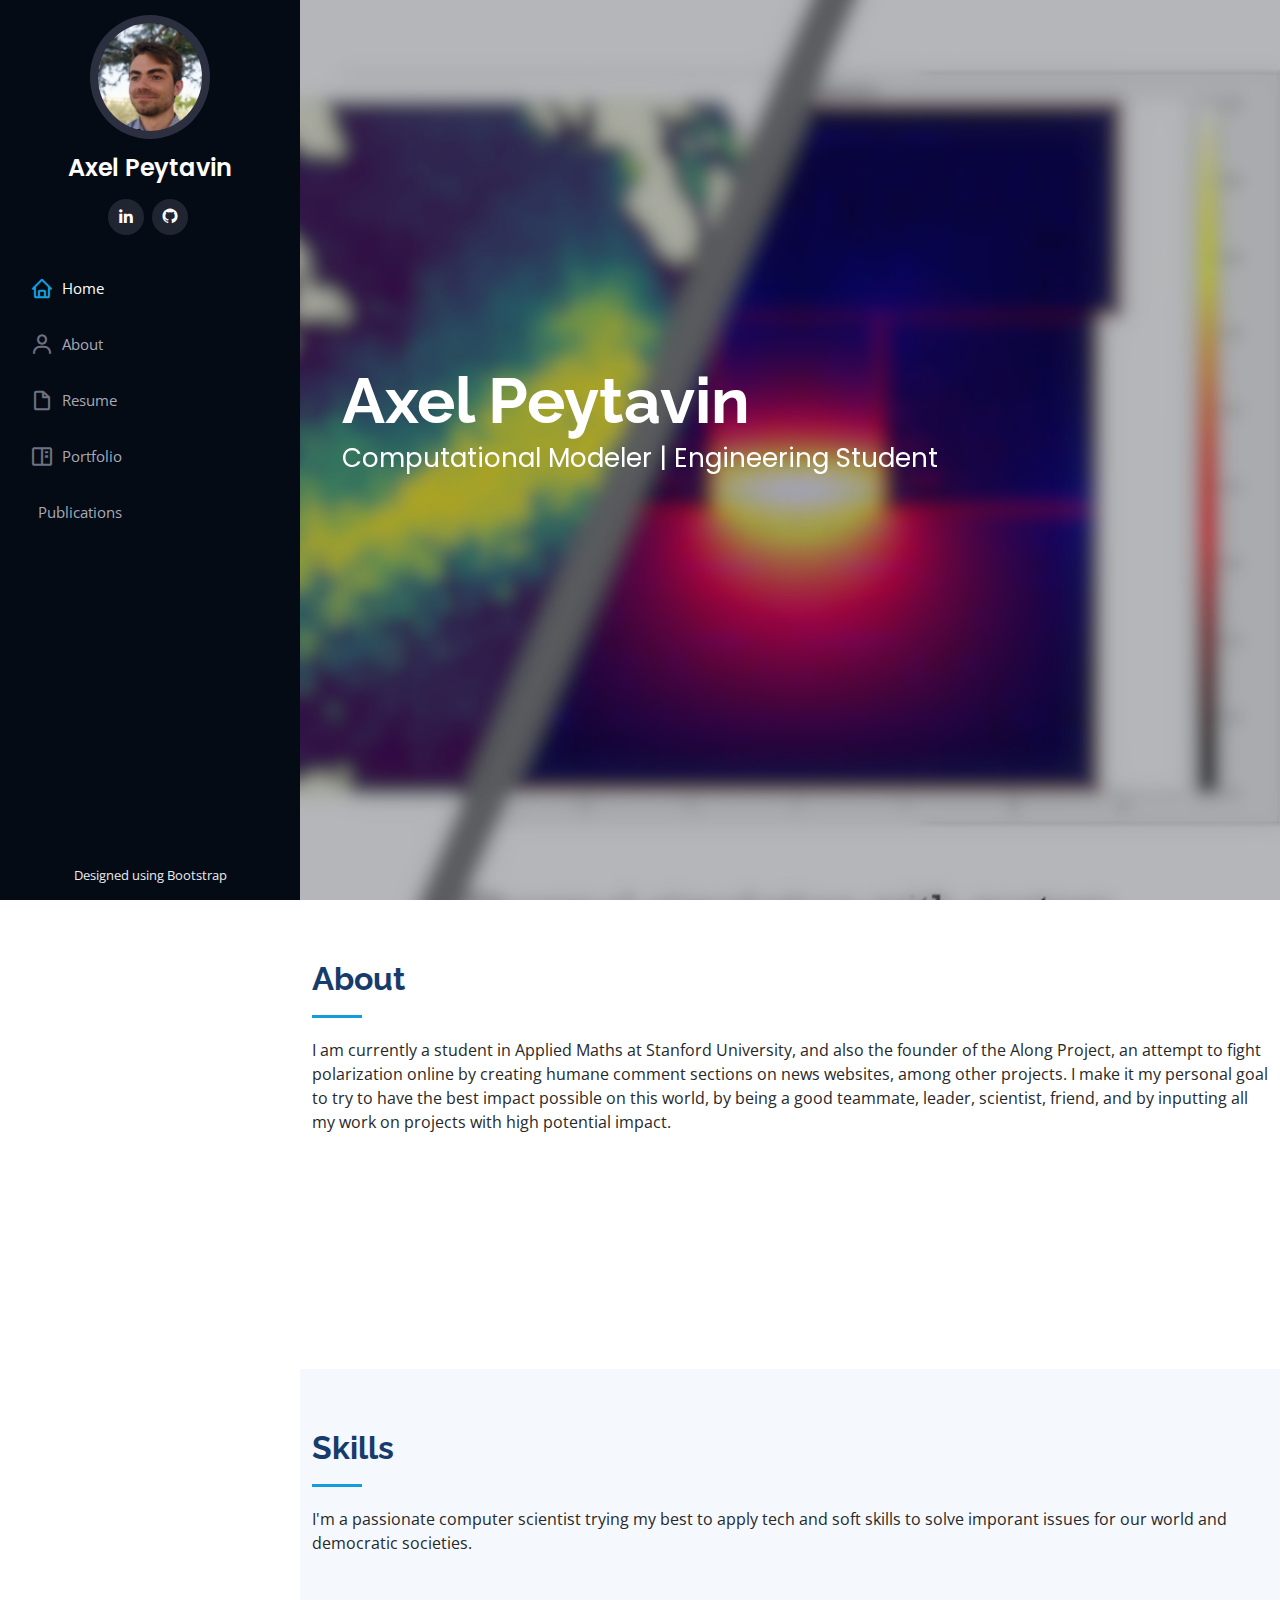
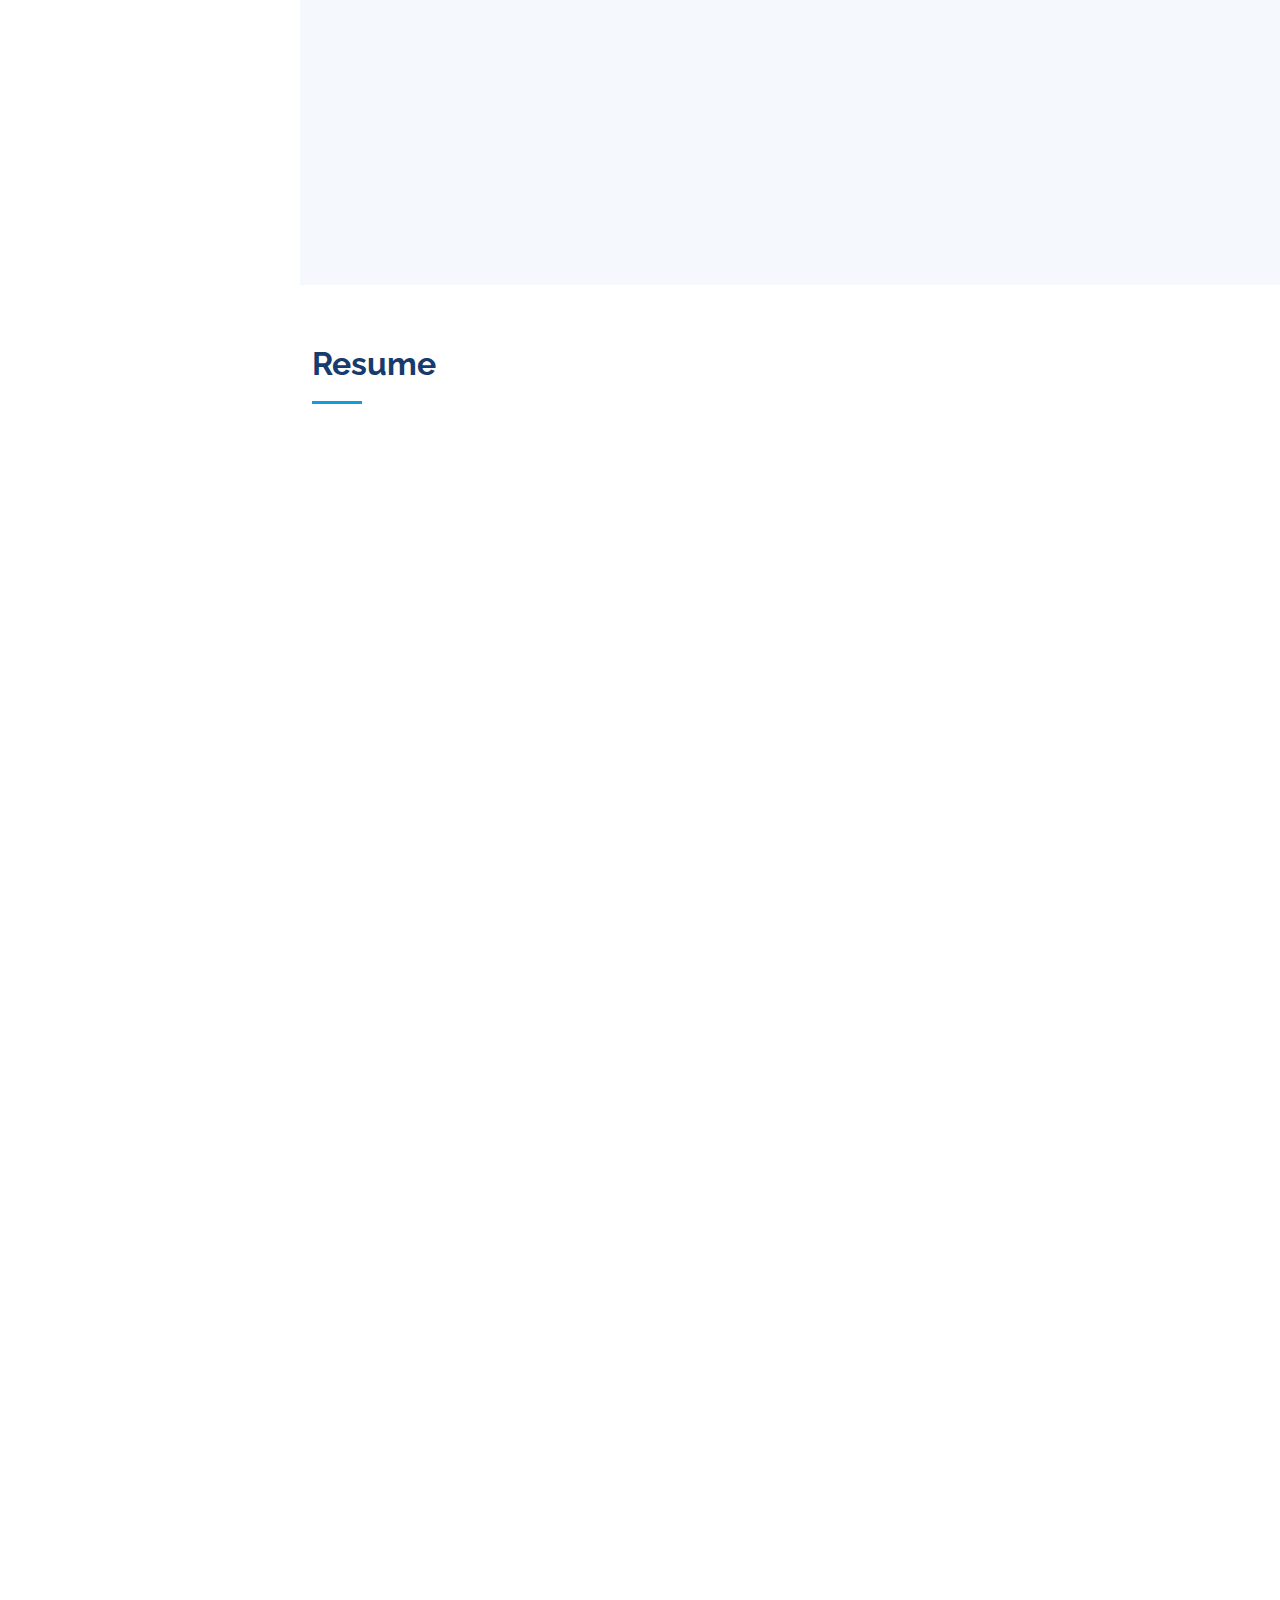
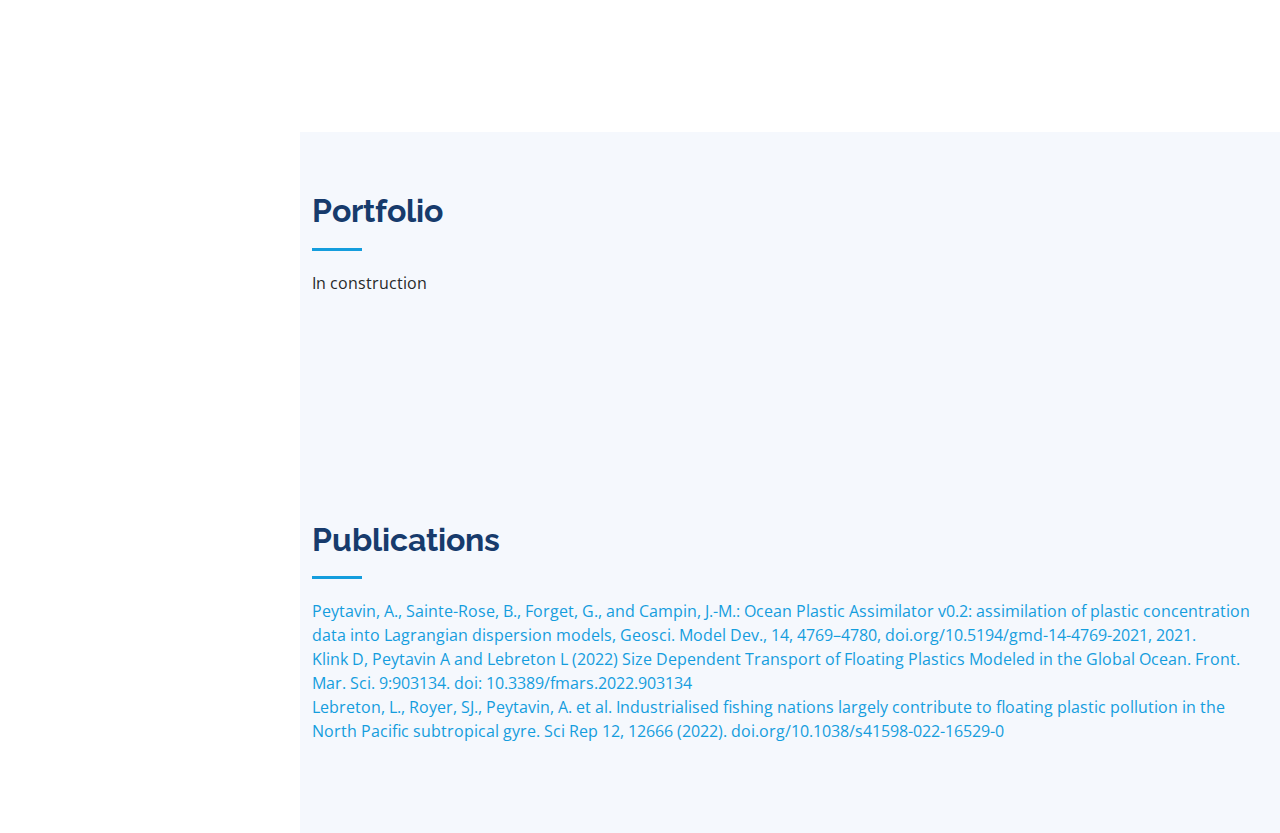
<file: index.html>
<!DOCTYPE html>
<html lang="en">
  <head>
    <meta charset="utf-8" />
    <meta content="width=device-width, initial-scale=1.0" name="viewport" />

    <title>Axel Peytavin - Personal Website</title>
    <meta content="" name="description" />
    <meta content="" name="keywords" />

    <!-- Favicons -->
    <link href="assets/img/favicon.png" rel="icon" />
    <link href="assets/img/apple-touch-icon.png" rel="apple-touch-icon" />

    <!-- Google Fonts -->
    <link
      href="https://fonts.googleapis.com/css?family=Open+Sans:300,300i,400,400i,600,600i,700,700i|Raleway:300,300i,400,400i,500,500i,600,600i,700,700i|Poppins:300,300i,400,400i,500,500i,600,600i,700,700i"
      rel="stylesheet"
    />

    <!-- Vendor CSS Files -->
    <link
      href="assets/vendor/bootstrap/css/bootstrap.min.css"
      rel="stylesheet"
    />
    <link href="assets/vendor/icofont/icofont.min.css" rel="stylesheet" />
    <link href="assets/vendor/boxicons/css/boxicons.min.css" rel="stylesheet" />
    <link href="assets/vendor/venobox/venobox.css" rel="stylesheet" />
    <link
      href="assets/vendor/owl.carousel/assets/owl.carousel.min.css"
      rel="stylesheet"
    />
    <link href="assets/vendor/aos/aos.css" rel="stylesheet" />

    <!-- Template Main CSS File -->
    <link href="assets/css/style.css" rel="stylesheet" />
  </head>

  <body>
    <!-- ======= Mobile nav toggle button ======= -->
    <button type="button" class="mobile-nav-toggle d-xl-none">
      <i class="icofont-navigation-menu"></i>
    </button>

    <!-- ======= Header ======= -->
    <header id="header">
      <div class="d-flex flex-column">
        <div class="profile">
          <img
            src="assets/img/profile-img.jpg"
            alt=""
            class="img-fluid rounded-circle"
          />
          <h1 class="text-light"><a href="index.html">Axel Peytavin</a></h1>
          <div class="social-links mt-3 text-center">
            <a
              href="https://www.linkedin.com/in/axel-peytavin/"
              class="linkedin"
              ><i class="bx bxl-linkedin"></i
            ></a>
            <a href="https://github.com/axelpey/" class="github"
              ><i class="bx bxl-github"></i
            ></a>
          </div>
        </div>

        <nav class="nav-menu">
          <ul>
            <li class="active">
              <a href="index.html"
                ><i class="bx bx-home"></i> <span>Home</span></a
              >
            </li>
            <li>
              <a href="#about"><i class="bx bx-user"></i> <span>About</span></a>
            </li>
            <li>
              <a href="#resume"
                ><i class="bx bx-file-blank"></i> <span>Resume</span></a
              >
            </li>
            <li>
              <a href="#portfolio"
                ><i class="bx bx-book-content"></i> Portfolio</a
              >
            </li>
            <li>
              <a href="#publications"
                ><i class="bx bx-article"></i> Publications</a
              >
            </li>
          </ul>
        </nav>
        <!-- .nav-menu -->
        <button type="button" class="mobile-nav-toggle d-xl-none">
          <i class="icofont-navigation-menu"></i>
        </button>
      </div>
    </header>
    <!-- End Header -->

    <!-- ======= Hero Section ======= -->
    <section
      id="hero"
      class="d-flex flex-column justify-content-center align-items-center"
    >
      <div class="hero-container" data-aos="fade-in">
        <h1>Axel Peytavin</h1>
        <p>Computational Modeler | Engineering Student</p>
      </div>
    </section>
    <!-- End Hero -->

    <main id="main">
      <!-- ======= About Section ======= -->
      <section id="about" class="about">
        <div class="container">
          <div class="section-title">
            <h2>About</h2>
            <p>
              I am currently a student in Applied Maths at Stanford University,
              and also the founder of the Along Project, an attempt to fight
              polarization online by creating humane comment sections on news
              websites, among other projects. I make it my personal goal to try
              to have the best impact possible on this world, by being a good
              teammate, leader, scientist, friend, and by inputting all my work
              on projects with high potential impact.
            </p>
          </div>

          <div class="row">
            <div class="col-lg-2" data-aos="fade-right">
              <img src="assets/img/profile-img.jpg" class="img-fluid" alt="" />
            </div>
            <div class="col-lg-8 pt-4 pt-lg-0 content" data-aos="fade-left">
              <h3>Computational Social Scientist</h3>
              <div class="row">
                <div class="col-lg-6">
                  <ul>
                    <li>
                      <i class="icofont-rounded-right"></i>
                      <strong>City:</strong> Stanford, CA, USA
                    </li>
                  </ul>
                </div>
                <div class="col-lg-6">
                  <ul>
                    <li>
                      <i class="icofont-rounded-right"></i>
                      <strong>Degree:</strong> MSc Computational Maths
                    </li>
                    <li>
                      <i class="icofont-rounded-right"></i>
                      <strong>Email:</strong> peytavin at stanford dot edu
                    </li>
                  </ul>
                </div>
              </div>
            </div>
          </div>
        </div>
      </section>
      <!-- End About Section -->

      <!-- ======= Skills Section ======= -->
      <section id="skills" class="skills section-bg">
        <div class="container">
          <div class="section-title">
            <h2>Skills</h2>
            <p>
              I'm a passionate computer scientist trying my best to apply tech
              and soft skills to solve imporant issues for our world and
              democratic societies.
            </p>
          </div>

          <div class="row skills-content">
            <div class="col-lg-6" data-aos="fade-up">
              <div class="progress">
                <span class="skill">C++ <i class="val">70%</i></span>
                <div class="progress-bar-wrap">
                  <div
                    class="progress-bar"
                    role="progressbar"
                    aria-valuenow="70"
                    aria-valuemin="0"
                    aria-valuemax="100"
                  ></div>
                </div>
              </div>

              <div class="progress">
                <span class="skill">Python <i class="val">100%</i></span>
                <div class="progress-bar-wrap">
                  <div
                    class="progress-bar"
                    role="progressbar"
                    aria-valuenow="100"
                    aria-valuemin="0"
                    aria-valuemax="100"
                  ></div>
                </div>
              </div>

              <div class="progress">
                <span class="skill"
                  >Javascript w/ React <i class="val">100%</i></span
                >
                <div class="progress-bar-wrap">
                  <div
                    class="progress-bar"
                    role="progressbar"
                    aria-valuenow="100"
                    aria-valuemin="0"
                    aria-valuemax="100"
                  ></div>
                </div>
              </div>

              <div class="progress">
                <span class="skill">Java <i class="val">80%</i></span>
                <div class="progress-bar-wrap">
                  <div
                    class="progress-bar"
                    role="progressbar"
                    aria-valuenow="80"
                    aria-valuemin="0"
                    aria-valuemax="100"
                  ></div>
                </div>
              </div>
            </div>

            <div class="col-lg-6" data-aos="fade-up" data-aos-delay="100">
              <div class="progress">
                <span class="skill">French <i class="val">100%</i></span>
                <div class="progress-bar-wrap">
                  <div
                    class="progress-bar"
                    role="progressbar"
                    aria-valuenow="100"
                    aria-valuemin="0"
                    aria-valuemax="100"
                  ></div>
                </div>
              </div>

              <div class="progress">
                <span class="skill">English <i class="val">100%</i></span>
                <div class="progress-bar-wrap">
                  <div
                    class="progress-bar"
                    role="progressbar"
                    aria-valuenow="100"
                    aria-valuemin="0"
                    aria-valuemax="100"
                  ></div>
                </div>
              </div>

              <div class="progress">
                <span class="skill">Spanish <i class="val">60%</i></span>
                <div class="progress-bar-wrap">
                  <div
                    class="progress-bar"
                    role="progressbar"
                    aria-valuenow="60"
                    aria-valuemin="0"
                    aria-valuemax="100"
                  ></div>
                </div>
              </div>

              <div class="progress">
                <span class="skill"
                  >Adobe Premiere / Photoshop / After Effects
                  <i class="val">75%</i></span
                >
                <div class="progress-bar-wrap">
                  <div
                    class="progress-bar"
                    role="progressbar"
                    aria-valuenow="75"
                    aria-valuemin="0"
                    aria-valuemax="100"
                  ></div>
                </div>
              </div>
            </div>
          </div>
        </div>
      </section>
      <!-- End Skills Section -->

      <!-- ======= Resume Section ======= -->
      <section id="resume" class="resume">
        <div class="container">
          <div class="section-title">
            <h2>Resume</h2>
          </div>

          <div class="row">
            <div class="col-lg-6" data-aos="fade-up">
              <h3 class="resume-title">Sumary</h3>
              <div class="resume-item pb-0">
                <h4>Axel Peytavin</h4>
                <p>
                  <em
                    >French Engineering Student in Applied Maths at Stanford
                    University.</em
                  >
                </p>
              </div>

              <h3 class="resume-title">Education</h3>
              <div class="resume-item">
                <h4>M.S. Applied Maths</h4>
                <h5>2021-2023</h5>
                <p><em>Stanford University, CA, USA</em></p>
                <p>
                  Areas of interest: ML, in particular GNNs. Computational
                  Scoial Sciences. Computational Physics.
                </p>
                <p>
                  Coursework: Stochastic & Discrete Maths. Advanced Linear
                  Algebra. Meta Learning. Graph Neural Networks. Quantum
                  Computing (Physical approach and CS approach).
                  Entrepreneurship. Product Design.
                </p>
                <p>
                  Teaching Assistant: CME 211 & 212: Advanced Software
                  Development for Scientists and Engineers
                </p>
              </div>
              <div class="resume-item">
                <h4>B.S. Engineering</h4>
                <h5>2017 - 2019</h5>
                <p><em>CentraleSupélec, Paris, France</em></p>
                <p>Theoretical Mathematics & Physics, Computer Science.</p>
              </div>
              <div class="resume-item">
                <h4>Preparatory Classes in Maths and Physics</h4>
                <h5>2015 - 2017</h5>
                <p>
                  <em>CPGE Lycée Louis Pasteur, Neuilly-sur-Seine, France</em>
                </p>
                <p>
                  Demanding French system to prepare students for highly
                  competitive Grandes Ecoles exams. Coursework is mainly intense
                  Theoretical Maths & Physics.
                </p>
              </div>
            </div>
            <div class="col-lg-6" data-aos="fade-up" data-aos-delay="100">
              <h3 class="resume-title">Professional Experience</h3>
              <div class="resume-item">
                <h4>Founder</h4>
                <h5>March 2021 - Present</h5>
                <p><em>Along - getalong.io</em></p>
                <ul>
                  <li>
                    Founded the project to fight against polarization and
                    misinformation online.
                  </li>
                  <li>Conceptualized and designed the platform.</li>
                  <li>
                    Designed the architecture for a system using 2 React.js
                    typescript front-ends, a custom proxy, a Python / Flask
                    backend, a MySQL DB.
                  </li>
                  <li>
                    Implemented analytics and A/B Testing with Amplitude,
                    Sentry.
                  </li>
                  <li>
                    Published on the
                    <a href="stanforddaily.com">Stanford Daily</a>, with ~500k
                    users per month.
                  </li>
                </ul>
              </div>
              <div class="resume-item">
                <h4>Computational Modeler</h4>
                <h5>March 2020 - July 2021</h5>
                <p><em>The Ocean Cleanup, Rotterdam, The Netherlands </em></p>
                <ul>
                  <li>
                    Conceptualized, prototyped, pitched and led the team that
                    released the
                    <a href="https://theoceancleanup.com/plastic-tracker/"
                      >Plastic Tracker</a
                    >.
                  </li>
                  <li>Published 4 papers, one as first author.</li>
                  <li>
                    Developed and maintained an operational model for our
                    cleanup operations.
                  </li>
                  <li>
                    Developed a 3D dispersion model for plastic pollution using
                    High Performance GPU Computing, and deployed on the Dutch
                    Supercomputer Cartesius.
                  </li>
                </ul>
              </div>
              <div class="resume-item">
                <h4>Mobile Developer</h4>
                <h5>August 2019 - March 2020</h5>
                <p><em>BAM.Tech, Paris, France</em></p>
                <ul>
                  <li>
                    Worked on 3 different frontend mobile projects using React
                    Native. One worth US$ 1M.
                  </li>
                  <li>
                    Learned how to develop in an agile environment using
                    professional tools such as git, linters, formatters,
                    CI/CD...
                  </li>
                  <li>
                    Met with clients and suppliers on a weekly basis to make
                    sure the development and product meets their expectations.
                  </li>
                </ul>
              </div>
            </div>
          </div>
        </div>
      </section>
      <!-- End Resume Section -->

      <!-- ======= Portfolio Section ======= -->
      <section id="portfolio" class="portfolio section-bg">
        <div class="container">
          <div class="section-title">
            <h2>Portfolio</h2>
            <p>In construction</p>
          </div>

          <div class="row" data-aos="fade-up">
            <div class="col-lg-12 d-flex justify-content-center">
              <ul id="portfolio-flters">
                <li data-filter="*" class="filter-active">All</li>
                <li data-filter=".filter-app">App</li>
                <li data-filter=".filter-card">Card</li>
                <li data-filter=".filter-web">Web</li>
              </ul>
            </div>
          </div>

          <div
            class="row portfolio-container"
            data-aos="fade-up"
            data-aos-delay="100"
          ></div>
        </div>
      </section>
      <!-- End Portfolio Section -->

      <!-- ======= Publications Section ======= -->
      <section id="publications" class="publications section-bg">
        <div class="container">
          <div class="section-title">
            <h2>Publications</h2>
            <p>
              <a href="https://doi.org/10.5194/gmd-14-4769-2021">
                Peytavin, A., Sainte-Rose, B., Forget, G., and Campin, J.-M.:
                Ocean Plastic Assimilator v0.2: assimilation of plastic
                concentration data into Lagrangian dispersion models, Geosci.
                Model Dev., 14, 4769–4780, doi.org/10.5194/gmd-14-4769-2021,
                2021.</a
              >
            </p>
            <p>
              <a href="https://doi.org/10.3389/fmars.2022.903134"
                >Klink D, Peytavin A and Lebreton L (2022) Size Dependent
                Transport of Floating Plastics Modeled in the Global Ocean.
                Front. Mar. Sci. 9:903134. doi: 10.3389/fmars.2022.903134</a
              >
            </p>
            <p>
              <a href="https://doi.org/10.1038/s41598-022-16529-0"
                >Lebreton, L., Royer, SJ., Peytavin, A. et al. Industrialised
                fishing nations largely contribute to floating plastic pollution
                in the North Pacific subtropical gyre. Sci Rep 12, 12666 (2022).
                doi.org/10.1038/s41598-022-16529-0</a
              >
            </p>
          </div>
        </div>
      </section>
      <!-- End Portfolio Section -->
    </main>
    <!-- End #main -->

    <!-- ======= Footer ======= -->
    <footer id="footer">
      <div class="container">
        <div class="credits">
          <!-- All the links in the footer should remain intact. -->
          <!-- You can delete the links only if you purchased the pro version. -->
          <!-- Licensing information: https://bootstrapmade.com/license/ -->
          <!-- Purchase the pro version with working PHP/AJAX contact form: https://bootstrapmade.com/iportfolio-bootstrap-portfolio-websites-template/ -->
          Designed using Bootstrap
        </div>
      </div>
    </footer>
    <!-- End  Footer -->

    <a href="#" class="back-to-top"><i class="icofont-simple-up"></i></a>

    <!-- Vendor JS Files -->
    <script src="assets/vendor/jquery/jquery.min.js"></script>
    <script src="assets/vendor/bootstrap/js/bootstrap.bundle.min.js"></script>
    <script src="assets/vendor/jquery.easing/jquery.easing.min.js"></script>
    <script src="assets/vendor/php-email-form/validate.js"></script>
    <script src="assets/vendor/waypoints/jquery.waypoints.min.js"></script>
    <script src="assets/vendor/counterup/counterup.min.js"></script>
    <script src="assets/vendor/isotope-layout/isotope.pkgd.min.js"></script>
    <script src="assets/vendor/venobox/venobox.min.js"></script>
    <script src="assets/vendor/owl.carousel/owl.carousel.min.js"></script>
    <script src="assets/vendor/typed.js/typed.min.js"></script>
    <script src="assets/vendor/aos/aos.js"></script>

    <!-- Template Main JS File -->
    <script src="assets/js/main.js"></script>
  </body>
</html>
</file>
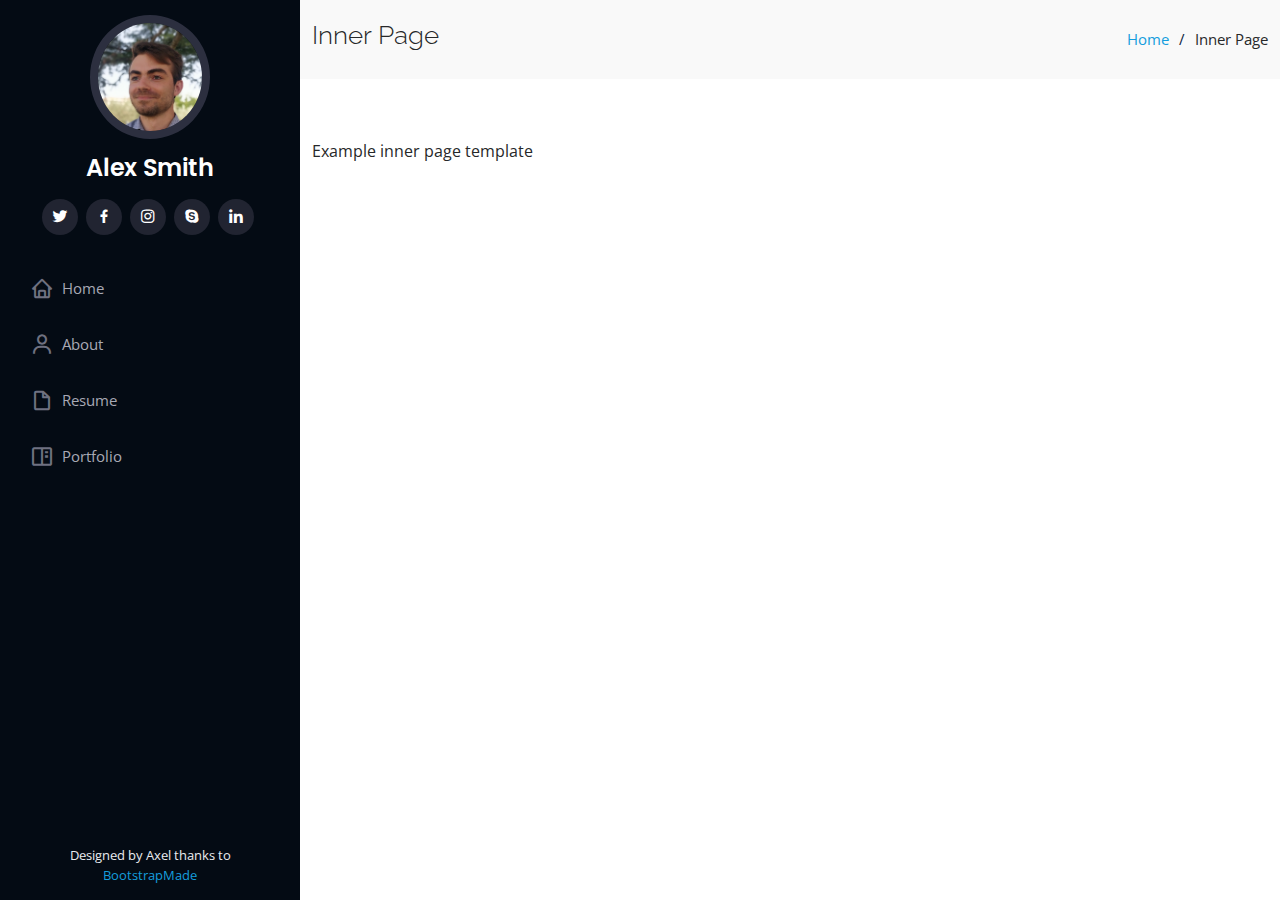
<file: inner-page.html>
<!DOCTYPE html>
<html lang="en">
  <head>
    <meta charset="utf-8" />
    <meta content="width=device-width, initial-scale=1.0" name="viewport" />

    <title>Axel Peytavin - Portfolio</title>
    <meta content="" name="description" />
    <meta content="" name="keywords" />

    <!-- Favicons -->
    <link href="assets/img/favicon.png" rel="icon" />
    <link href="assets/img/apple-touch-icon.png" rel="apple-touch-icon" />

    <!-- Google Fonts -->
    <link
      href="https://fonts.googleapis.com/css?family=Open+Sans:300,300i,400,400i,600,600i,700,700i|Raleway:300,300i,400,400i,500,500i,600,600i,700,700i|Poppins:300,300i,400,400i,500,500i,600,600i,700,700i"
      rel="stylesheet"
    />

    <!-- Vendor CSS Files -->
    <link
      href="assets/vendor/bootstrap/css/bootstrap.min.css"
      rel="stylesheet"
    />
    <link href="assets/vendor/icofont/icofont.min.css" rel="stylesheet" />
    <link href="assets/vendor/boxicons/css/boxicons.min.css" rel="stylesheet" />
    <link href="assets/vendor/venobox/venobox.css" rel="stylesheet" />
    <link
      href="assets/vendor/owl.carousel/assets/owl.carousel.min.css"
      rel="stylesheet"
    />
    <link href="assets/vendor/aos/aos.css" rel="stylesheet" />

    <!-- Template Main CSS File -->
    <link href="assets/css/style.css" rel="stylesheet" />

    <!-- =======================================================
  * Template Name: iPortfolio - v2.0.3
  * Template URL: https://bootstrapmade.com/iportfolio-bootstrap-portfolio-websites-template/
  * Author: BootstrapMade.com
  * License: https://bootstrapmade.com/license/
  ======================================================== -->
  </head>

  <body>
    <!-- ======= Mobile nav toggle button ======= -->
    <button type="button" class="mobile-nav-toggle d-xl-none">
      <i class="icofont-navigation-menu"></i>
    </button>

    <!-- ======= Header ======= -->
    <header id="header">
      <div class="d-flex flex-column">
        <div class="profile">
          <img
            src="assets/img/profile-img.jpg"
            alt=""
            class="img-fluid rounded-circle"
          />
          <h1 class="text-light"><a href="index.html">Alex Smith</a></h1>
          <div class="social-links mt-3 text-center">
            <a href="#" class="twitter"><i class="bx bxl-twitter"></i></a>
            <a href="#" class="facebook"><i class="bx bxl-facebook"></i></a>
            <a href="#" class="instagram"><i class="bx bxl-instagram"></i></a>
            <a href="#" class="google-plus"><i class="bx bxl-skype"></i></a>
            <a href="#" class="linkedin"><i class="bx bxl-linkedin"></i></a>
          </div>
        </div>

        <nav class="nav-menu">
          <ul>
            <li>
              <a href="index.html"
                ><i class="bx bx-home"></i> <span>Home</span></a
              >
            </li>
            <li>
              <a href="#about"><i class="bx bx-user"></i> <span>About</span></a>
            </li>
            <li>
              <a href="#resume"
                ><i class="bx bx-file-blank"></i> <span>Resume</span></a
              >
            </li>
            <li>
              <a href="#portfolio"
                ><i class="bx bx-book-content"></i> Portfolio</a
              >
            </li>
          </ul>
        </nav>
        <!-- .nav-menu -->
        <button type="button" class="mobile-nav-toggle d-xl-none">
          <i class="icofont-navigation-menu"></i>
        </button>
      </div>
    </header>
    <!-- End Header -->

    <main id="main">
      <!-- ======= Breadcrumbs ======= -->
      <section class="breadcrumbs">
        <div class="container">
          <div class="d-flex justify-content-between align-items-center">
            <h2>Inner Page</h2>
            <ol>
              <li><a href="index.html">Home</a></li>
              <li>Inner Page</li>
            </ol>
          </div>
        </div>
      </section>
      <!-- End Breadcrumbs -->

      <section class="inner-page">
        <div class="container">
          <p>Example inner page template</p>
        </div>
      </section>
    </main>
    <!-- End #main -->

    <!-- ======= Footer ======= -->
    <footer id="footer">
      <div class="container">
        <div class="credits">
          <!-- All the links in the footer should remain intact. -->
          <!-- You can delete the links only if you purchased the pro version. -->
          <!-- Licensing information: https://bootstrapmade.com/license/ -->
          <!-- Purchase the pro version with working PHP/AJAX contact form: https://bootstrapmade.com/iportfolio-bootstrap-portfolio-websites-template/ -->
          Designed by Axel thanks to
          <a href="https://bootstrapmade.com/">BootstrapMade</a>
        </div>
      </div>
    </footer>
    <!-- End  Footer -->

    <a href="#" class="back-to-top"><i class="icofont-simple-up"></i></a>

    <!-- Vendor JS Files -->
    <script src="assets/vendor/jquery/jquery.min.js"></script>
    <script src="assets/vendor/bootstrap/js/bootstrap.bundle.min.js"></script>
    <script src="assets/vendor/jquery.easing/jquery.easing.min.js"></script>
    <script src="assets/vendor/php-email-form/validate.js"></script>
    <script src="assets/vendor/waypoints/jquery.waypoints.min.js"></script>
    <script src="assets/vendor/counterup/counterup.min.js"></script>
    <script src="assets/vendor/isotope-layout/isotope.pkgd.min.js"></script>
    <script src="assets/vendor/venobox/venobox.min.js"></script>
    <script src="assets/vendor/owl.carousel/owl.carousel.min.js"></script>
    <script src="assets/vendor/typed.js/typed.min.js"></script>
    <script src="assets/vendor/aos/aos.js"></script>

    <!-- Template Main JS File -->
    <script src="assets/js/main.js"></script>
  </body>
</html>
</file>
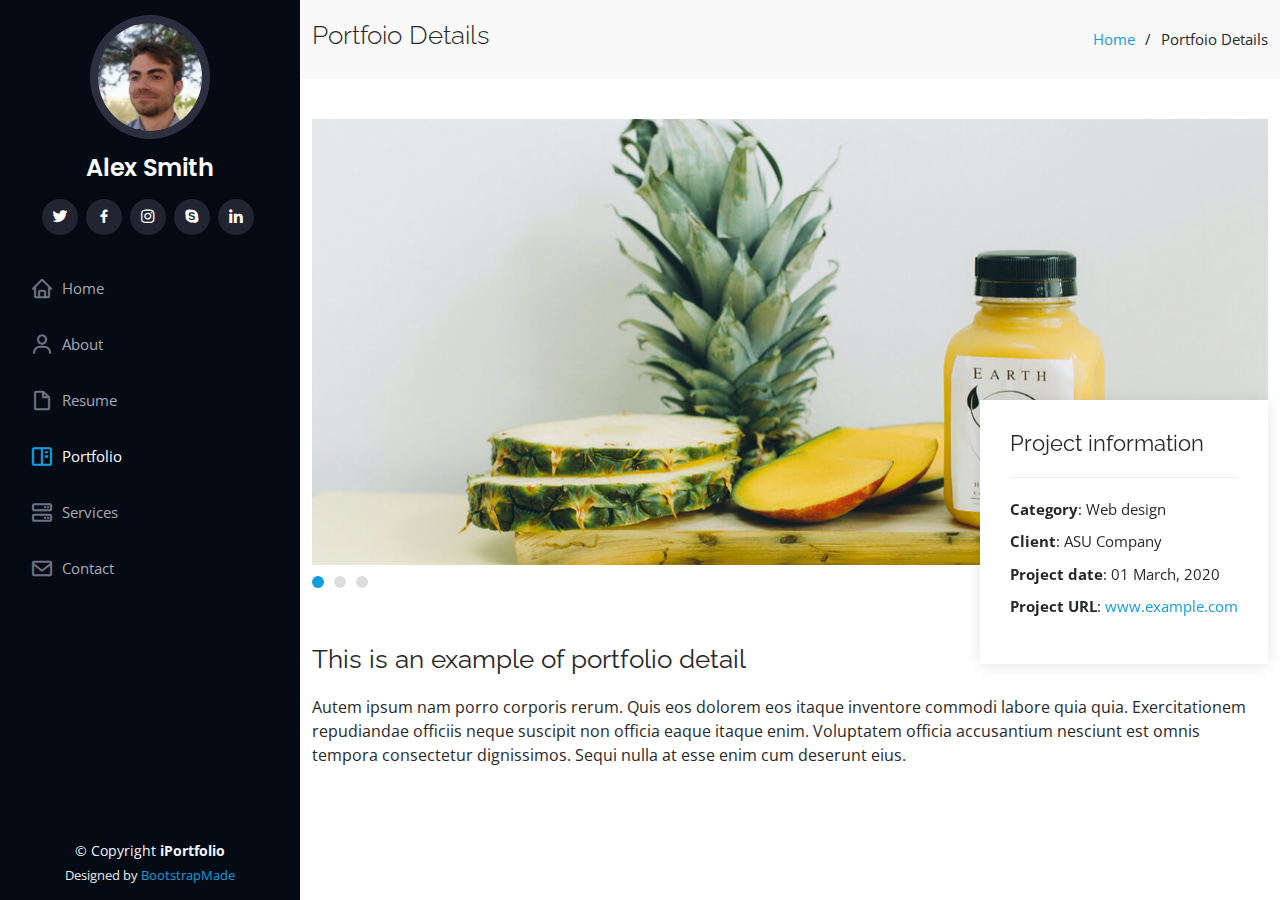
<file: portfolio-details.html>
<!DOCTYPE html>
<html lang="en">
  <head>
    <meta charset="utf-8" />
    <meta content="width=device-width, initial-scale=1.0" name="viewport" />

    <title>Portfolio Details - Axel Peytavin</title>
    <meta content="" name="description" />
    <meta content="" name="keywords" />

    <!-- Favicons -->
    <link href="assets/img/favicon.png" rel="icon" />
    <link href="assets/img/apple-touch-icon.png" rel="apple-touch-icon" />

    <!-- Google Fonts -->
    <link
      href="https://fonts.googleapis.com/css?family=Open+Sans:300,300i,400,400i,600,600i,700,700i|Raleway:300,300i,400,400i,500,500i,600,600i,700,700i|Poppins:300,300i,400,400i,500,500i,600,600i,700,700i"
      rel="stylesheet"
    />

    <!-- Vendor CSS Files -->
    <link
      href="assets/vendor/bootstrap/css/bootstrap.min.css"
      rel="stylesheet"
    />
    <link href="assets/vendor/icofont/icofont.min.css" rel="stylesheet" />
    <link href="assets/vendor/boxicons/css/boxicons.min.css" rel="stylesheet" />
    <link href="assets/vendor/venobox/venobox.css" rel="stylesheet" />
    <link
      href="assets/vendor/owl.carousel/assets/owl.carousel.min.css"
      rel="stylesheet"
    />
    <link href="assets/vendor/aos/aos.css" rel="stylesheet" />

    <!-- Template Main CSS File -->
    <link href="assets/css/style.css" rel="stylesheet" />

    <!-- =======================================================
  * Template Name: iPortfolio - v2.0.3
  * Template URL: https://bootstrapmade.com/iportfolio-bootstrap-portfolio-websites-template/
  * Author: BootstrapMade.com
  * License: https://bootstrapmade.com/license/
  ======================================================== -->
  </head>

  <body>
    <!-- ======= Mobile nav toggle button ======= -->
    <button type="button" class="mobile-nav-toggle d-xl-none">
      <i class="icofont-navigation-menu"></i>
    </button>

    <!-- ======= Header ======= -->
    <header id="header">
      <div class="d-flex flex-column">
        <div class="profile">
          <img
            src="assets/img/profile-img.jpg"
            alt=""
            class="img-fluid rounded-circle"
          />
          <h1 class="text-light"><a href="index.html">Alex Smith</a></h1>
          <div class="social-links mt-3 text-center">
            <a href="#" class="twitter"><i class="bx bxl-twitter"></i></a>
            <a href="#" class="facebook"><i class="bx bxl-facebook"></i></a>
            <a href="#" class="instagram"><i class="bx bxl-instagram"></i></a>
            <a href="#" class="google-plus"><i class="bx bxl-skype"></i></a>
            <a href="#" class="linkedin"><i class="bx bxl-linkedin"></i></a>
          </div>
        </div>

        <nav class="nav-menu">
          <ul>
            <li>
              <a href="index.html"
                ><i class="bx bx-home"></i> <span>Home</span></a
              >
            </li>
            <li>
              <a href="#about"><i class="bx bx-user"></i> <span>About</span></a>
            </li>
            <li>
              <a href="#resume"
                ><i class="bx bx-file-blank"></i> <span>Resume</span></a
              >
            </li>
            <li class="active">
              <a href="#portfolio"
                ><i class="bx bx-book-content"></i> Portfolio</a
              >
            </li>
            <li>
              <a href="#services"><i class="bx bx-server"></i> Services</a>
            </li>
            <li>
              <a href="#contact"><i class="bx bx-envelope"></i> Contact</a>
            </li>
          </ul>
        </nav>
        <!-- .nav-menu -->
        <button type="button" class="mobile-nav-toggle d-xl-none">
          <i class="icofont-navigation-menu"></i>
        </button>
      </div>
    </header>
    <!-- End Header -->

    <main id="main">
      <!-- ======= Breadcrumbs ======= -->
      <section id="breadcrumbs" class="breadcrumbs">
        <div class="container">
          <div class="d-flex justify-content-between align-items-center">
            <h2>Portfoio Details</h2>
            <ol>
              <li><a href="index.html">Home</a></li>
              <li>Portfoio Details</li>
            </ol>
          </div>
        </div>
      </section>
      <!-- End Breadcrumbs -->

      <!-- ======= Portfolio Details Section ======= -->
      <section id="portfolio-details" class="portfolio-details">
        <div class="container">
          <div class="portfolio-details-container">
            <div class="owl-carousel portfolio-details-carousel">
              <img
                src="assets/img/portfolio/portfolio-details-1.jpg"
                class="img-fluid"
                alt=""
              />
              <img
                src="assets/img/portfolio/portfolio-details-2.jpg"
                class="img-fluid"
                alt=""
              />
              <img
                src="assets/img/portfolio/portfolio-details-3.jpg"
                class="img-fluid"
                alt=""
              />
            </div>

            <div class="portfolio-info">
              <h3>Project information</h3>
              <ul>
                <li><strong>Category</strong>: Web design</li>
                <li><strong>Client</strong>: ASU Company</li>
                <li><strong>Project date</strong>: 01 March, 2020</li>
                <li>
                  <strong>Project URL</strong>: <a href="#">www.example.com</a>
                </li>
              </ul>
            </div>
          </div>

          <div class="portfolio-description">
            <h2>This is an example of portfolio detail</h2>
            <p>
              Autem ipsum nam porro corporis rerum. Quis eos dolorem eos itaque
              inventore commodi labore quia quia. Exercitationem repudiandae
              officiis neque suscipit non officia eaque itaque enim. Voluptatem
              officia accusantium nesciunt est omnis tempora consectetur
              dignissimos. Sequi nulla at esse enim cum deserunt eius.
            </p>
          </div>
        </div>
      </section>
      <!-- End Portfolio Details Section -->
    </main>
    <!-- End #main -->

    <!-- ======= Footer ======= -->
    <footer id="footer">
      <div class="container">
        <div class="copyright">
          &copy; Copyright <strong><span>iPortfolio</span></strong>
        </div>
        <div class="credits">
          <!-- All the links in the footer should remain intact. -->
          <!-- You can delete the links only if you purchased the pro version. -->
          <!-- Licensing information: https://bootstrapmade.com/license/ -->
          <!-- Purchase the pro version with working PHP/AJAX contact form: https://bootstrapmade.com/iportfolio-bootstrap-portfolio-websites-template/ -->
          Designed by <a href="https://bootstrapmade.com/">BootstrapMade</a>
        </div>
      </div>
    </footer>
    <!-- End  Footer -->

    <a href="#" class="back-to-top"><i class="icofont-simple-up"></i></a>

    <!-- Vendor JS Files -->
    <script src="assets/vendor/jquery/jquery.min.js"></script>
    <script src="assets/vendor/bootstrap/js/bootstrap.bundle.min.js"></script>
    <script src="assets/vendor/jquery.easing/jquery.easing.min.js"></script>
    <script src="assets/vendor/php-email-form/validate.js"></script>
    <script src="assets/vendor/waypoints/jquery.waypoints.min.js"></script>
    <script src="assets/vendor/counterup/counterup.min.js"></script>
    <script src="assets/vendor/isotope-layout/isotope.pkgd.min.js"></script>
    <script src="assets/vendor/venobox/venobox.min.js"></script>
    <script src="assets/vendor/owl.carousel/owl.carousel.min.js"></script>
    <script src="assets/vendor/typed.js/typed.min.js"></script>
    <script src="assets/vendor/aos/aos.js"></script>

    <!-- Template Main JS File -->
    <script src="assets/js/main.js"></script>
  </body>
</html>
</file>
<file: assets/vendor/venobox/venobox.css>
/* ------ venobox.css --------*/
.vbox-overlay *, .vbox-overlay *:before, .vbox-overlay *:after{
    -webkit-backface-visibility: hidden;
    -webkit-box-sizing:border-box;
    -moz-box-sizing:border-box;
    box-sizing:border-box;
}
.vbox-overlay * { 
    -webkit-backface-visibility: visible;
    backface-visibility: visible;
}
.vbox-overlay{
    display: -webkit-flex;
    display: flex;
    -webkit-flex-direction: column;
    flex-direction: column;
    -webkit-justify-content: center;
    justify-content: center;
    -webkit-align-items: center;
    align-items: center;
    position: fixed;
    left: 0;
    top: 0;
    bottom: 0;
    right: 0;
    z-index: 999999;
}

/* ----- navigation ----- */
.vbox-title{
    width: 100%;
    height: 40px;
    float: left;
    text-align: center;
    line-height: 28px;
    font-size: 12px;
    padding: 6px 50px;
    overflow: hidden;
    position: fixed;
    display: none;
    left: 0;
    z-index: 89;
}
.vbox-close{
    cursor: pointer;
    position: fixed;
    top: -1px;
    right: 0;
    width: 50px;
    height: 40px;
    padding: 6px;
    display: block;
    background-position:10px center;
    overflow: hidden;
    font-size: 24px;
    line-height: 1;
    text-align: center;
    z-index: 99;
}
.vbox-left{
    cursor: pointer;
    position: fixed;
    left: 0;
    height: 40px;
    overflow: hidden;
    line-height: 28px;
    font-size: 12px;
    z-index: 99;
    display: flex;
    align-items:center;
}
.vbox-num{
    display: inline-block;
    margin: 6px 0 6px 15px;
}
/* ----- Social share ----- */
.vbox-share{
    line-height: 28px;
    font-size: 12px;
    overflow: hidden;
    position: fixed;
    left: 0;
    z-index: 98;
    display: flex;
    align-items:center;
    justify-content: center;
    width: 100%;
    text-align: center;
}
.vbox-share svg{
    max-height: 28px;
    width: 28px;
    z-index: 10;
    margin-left: 12px;
    margin-top: 6px;
    margin-bottom: 6px;
    vertical-align: middle;
}


/* ----- navigation ARROWS ----- */
.vbox-next, .vbox-prev{
    position: fixed;
    top: 50%;
    margin-top: -15px;
    overflow: hidden;
    cursor: pointer;
    display: block;
    width: 45px;
    height: 45px;
    z-index: 99;
}
.vbox-next span, .vbox-prev span{
    position: relative;
    width: 20px;
    height: 20px;
    border: 2px solid transparent;
    border-top-color: #B6B6B6;
    border-right-color: #B6B6B6;
    text-indent: -100px;
    position: absolute;
    top: 8px;
    display: block;
}
.vbox-prev{
    left: 15px;
}
.vbox-next{
    right: 15px;
}
.vbox-prev span{
    left: 10px;
    -ms-transform: rotate(-135deg);
    -webkit-transform: rotate(-135deg);
    transform: rotate(-135deg);
}
.vbox-next span{
    -ms-transform: rotate(45deg);
    -webkit-transform: rotate(45deg);
    transform: rotate(45deg);
    right: 10px;
}
/* ------- inline window ------ */
.vbox-inline{
    width: 420px;
    height: 315px;
    height: 70vh;
    padding: 10px;
    background: #fff;
    margin: 0 auto;
    overflow: auto;
    text-align: left;
}
/* ------- Video & iFrames window ------ */
.venoframe{
    max-width: 100%;
    width: 100%;
    border: none;
    width: 100%;
    height: 260px;
    height: 70vh;
}
.venoframe.vbvid{
    height: 260px;
}
@media (min-width: 768px) {
    .venoframe, .vbox-inline{
        width: 90%;
        height: 360px;
        height: 70vh;
    }
    .venoframe.vbvid{
        width: 640px;
        height: 360px;
    }
}
@media (min-width: 992px) {
    .venoframe, .vbox-inline{
        max-width: 1200px;
        width: 80%;
        height: 540px;
        height: 70vh;
    }
    .venoframe.vbvid{
        width: 960px;
        height: 540px;
    }
}
/* 
Please do NOT edit this part! 
or at least read this note: http://i.imgur.com/7C0ws9e.gif
*/
.vbox-open{
    overflow: hidden;
}
.vbox-container{
    position: absolute;
    left: 0;
    right: 0;
    top: 0;
    bottom: 0;
    overflow-x: hidden;
    overflow-y: scroll;
    overflow-scrolling: touch;
    -webkit-overflow-scrolling: touch;
    z-index: 20;
    max-height: 100%;

}

.vbox-content{
    text-align: center;
    float: left;
    width: 100%;
    position: relative;
    overflow: hidden;
    padding: 20px 4%;
}
.vbox-container img{
    max-width: 100%;
    height: auto;
}
.vbox-figlio{
    box-shadow: 0 0 12px rgba(0,0,0,0.19), 0 6px 6px rgba(0,0,0,0.23);
    max-width: 100%;
    text-align: initial;
}
img.vbox-figlio{
    -webkit-user-select: none;
-khtml-user-select: none;
-moz-user-select: none;
-o-user-select: none;
user-select: none;
}
.vbox-content.swipe-left{
    margin-left: -200px !important;
}
.vbox-content.swipe-right{
    margin-left: 200px !important;
}
.vbox-animated{
    webkit-transition: margin 300ms ease-out;
    transition: margin 300ms ease-out;
}

/* ---------- preloader ----------
 * SPINKIT 
 * http://tobiasahlin.com/spinkit/
-------------------------------- */
.sk-double-bounce,.sk-rotating-plane{width:40px;height:40px;margin:40px auto}.sk-rotating-plane{background-color:#333;-webkit-animation:sk-rotatePlane 1.2s infinite ease-in-out;animation:sk-rotatePlane 1.2s infinite ease-in-out}@-webkit-keyframes sk-rotatePlane{0%{-webkit-transform:perspective(120px) rotateX(0) rotateY(0);transform:perspective(120px) rotateX(0) rotateY(0)}50%{-webkit-transform:perspective(120px) rotateX(-180.1deg) rotateY(0);transform:perspective(120px) rotateX(-180.1deg) rotateY(0)}100%{-webkit-transform:perspective(120px) rotateX(-180deg) rotateY(-179.9deg);transform:perspective(120px) rotateX(-180deg) rotateY(-179.9deg)}}@keyframes sk-rotatePlane{0%{-webkit-transform:perspective(120px) rotateX(0) rotateY(0);transform:perspective(120px) rotateX(0) rotateY(0)}50%{-webkit-transform:perspective(120px) rotateX(-180.1deg) rotateY(0);transform:perspective(120px) rotateX(-180.1deg) rotateY(0)}100%{-webkit-transform:perspective(120px) rotateX(-180deg) rotateY(-179.9deg);transform:perspective(120px) rotateX(-180deg) rotateY(-179.9deg)}}.sk-double-bounce{position:relative}.sk-double-bounce .sk-child{width:100%;height:100%;border-radius:50%;background-color:#333;opacity:.6;position:absolute;top:0;left:0;-webkit-animation:sk-doubleBounce 2s infinite ease-in-out;animation:sk-doubleBounce 2s infinite ease-in-out}.sk-chasing-dots .sk-child,.sk-spinner-pulse,.sk-three-bounce .sk-child{background-color:#333;border-radius:100%}.sk-double-bounce .sk-double-bounce2{-webkit-animation-delay:-1s;animation-delay:-1s}@-webkit-keyframes sk-doubleBounce{0%,100%{-webkit-transform:scale(0);transform:scale(0)}50%{-webkit-transform:scale(1);transform:scale(1)}}@keyframes sk-doubleBounce{0%,100%{-webkit-transform:scale(0);transform:scale(0)}50%{-webkit-transform:scale(1);transform:scale(1)}}.sk-wave{margin:40px auto;width:50px;height:40px;text-align:center;font-size:10px}.sk-wave .sk-rect{background-color:#333;height:100%;width:6px;display:inline-block;-webkit-animation:sk-waveStretchDelay 1.2s infinite ease-in-out;animation:sk-waveStretchDelay 1.2s infinite ease-in-out}.sk-wave .sk-rect1{-webkit-animation-delay:-1.2s;animation-delay:-1.2s}.sk-wave .sk-rect2{-webkit-animation-delay:-1.1s;animation-delay:-1.1s}.sk-wave .sk-rect3{-webkit-animation-delay:-1s;animation-delay:-1s}.sk-wave .sk-rect4{-webkit-animation-delay:-.9s;animation-delay:-.9s}.sk-wave .sk-rect5{-webkit-animation-delay:-.8s;animation-delay:-.8s}@-webkit-keyframes sk-waveStretchDelay{0%,100%,40%{-webkit-transform:scaleY(.4);transform:scaleY(.4)}20%{-webkit-transform:scaleY(1);transform:scaleY(1)}}@keyframes sk-waveStretchDelay{0%,100%,40%{-webkit-transform:scaleY(.4);transform:scaleY(.4)}20%{-webkit-transform:scaleY(1);transform:scaleY(1)}}.sk-wandering-cubes{margin:40px auto;width:40px;height:40px;position:relative}.sk-wandering-cubes .sk-cube{background-color:#333;width:10px;height:10px;position:absolute;top:0;left:0;-webkit-animation:sk-wanderingCube 1.8s ease-in-out -1.8s infinite both;animation:sk-wanderingCube 1.8s ease-in-out -1.8s infinite both}.sk-chasing-dots,.sk-spinner-pulse{width:40px;height:40px;margin:40px auto}.sk-wandering-cubes .sk-cube2{-webkit-animation-delay:-.9s;animation-delay:-.9s}@-webkit-keyframes sk-wanderingCube{0%{-webkit-transform:rotate(0);transform:rotate(0)}25%{-webkit-transform:translateX(30px) rotate(-90deg) scale(.5);transform:translateX(30px) rotate(-90deg) scale(.5)}50%{-webkit-transform:translateX(30px) translateY(30px) rotate(-179deg);transform:translateX(30px) translateY(30px) rotate(-179deg)}50.1%{-webkit-transform:translateX(30px) translateY(30px) rotate(-180deg);transform:translateX(30px) translateY(30px) rotate(-180deg)}75%{-webkit-transform:translateX(0) translateY(30px) rotate(-270deg) scale(.5);transform:translateX(0) translateY(30px) rotate(-270deg) scale(.5)}100%{-webkit-transform:rotate(-360deg);transform:rotate(-360deg)}}@keyframes sk-wanderingCube{0%{-webkit-transform:rotate(0);transform:rotate(0)}25%{-webkit-transform:translateX(30px) rotate(-90deg) scale(.5);transform:translateX(30px) rotate(-90deg) scale(.5)}50%{-webkit-transform:translateX(30px) translateY(30px) rotate(-179deg);transform:translateX(30px) translateY(30px) rotate(-179deg)}50.1%{-webkit-transform:translateX(30px) translateY(30px) rotate(-180deg);transform:translateX(30px) translateY(30px) rotate(-180deg)}75%{-webkit-transform:translateX(0) translateY(30px) rotate(-270deg) scale(.5);transform:translateX(0) translateY(30px) rotate(-270deg) scale(.5)}100%{-webkit-transform:rotate(-360deg);transform:rotate(-360deg)}}.sk-spinner-pulse{-webkit-animation:sk-pulseScaleOut 1s infinite ease-in-out;animation:sk-pulseScaleOut 1s infinite ease-in-out}@-webkit-keyframes sk-pulseScaleOut{0%{-webkit-transform:scale(0);transform:scale(0)}100%{-webkit-transform:scale(1);transform:scale(1);opacity:0}}@keyframes sk-pulseScaleOut{0%{-webkit-transform:scale(0);transform:scale(0)}100%{-webkit-transform:scale(1);transform:scale(1);opacity:0}}.sk-chasing-dots{position:relative;text-align:center;-webkit-animation:sk-chasingDotsRotate 2s infinite linear;animation:sk-chasingDotsRotate 2s infinite linear}.sk-chasing-dots .sk-child{width:60%;height:60%;display:inline-block;position:absolute;top:0;-webkit-animation:sk-chasingDotsBounce 2s infinite ease-in-out;animation:sk-chasingDotsBounce 2s infinite ease-in-out}.sk-chasing-dots .sk-dot2{top:auto;bottom:0;-webkit-animation-delay:-1s;animation-delay:-1s}@-webkit-keyframes sk-chasingDotsRotate{100%{-webkit-transform:rotate(360deg);transform:rotate(360deg)}}@keyframes sk-chasingDotsRotate{100%{-webkit-transform:rotate(360deg);transform:rotate(360deg)}}@-webkit-keyframes sk-chasingDotsBounce{0%,100%{-webkit-transform:scale(0);transform:scale(0)}50%{-webkit-transform:scale(1);transform:scale(1)}}@keyframes sk-chasingDotsBounce{0%,100%{-webkit-transform:scale(0);transform:scale(0)}50%{-webkit-transform:scale(1);transform:scale(1)}}.sk-three-bounce{margin:40px auto;width:80px;text-align:center}.sk-three-bounce .sk-child{width:20px;height:20px;display:inline-block;-webkit-animation:sk-three-bounce 1.4s ease-in-out 0s infinite both;animation:sk-three-bounce 1.4s ease-in-out 0s infinite both}.sk-circle .sk-child:before,.sk-fading-circle .sk-circle:before{display:block;border-radius:100%;content:'';background-color:#333}.sk-three-bounce .sk-bounce1{-webkit-animation-delay:-.32s;animation-delay:-.32s}.sk-three-bounce .sk-bounce2{-webkit-animation-delay:-.16s;animation-delay:-.16s}@-webkit-keyframes sk-three-bounce{0%,100%,80%{-webkit-transform:scale(0);transform:scale(0)}40%{-webkit-transform:scale(1);transform:scale(1)}}@keyframes sk-three-bounce{0%,100%,80%{-webkit-transform:scale(0);transform:scale(0)}40%{-webkit-transform:scale(1);transform:scale(1)}}.sk-circle{margin:40px auto;width:40px;height:40px;position:relative}.sk-circle .sk-child{width:100%;height:100%;position:absolute;left:0;top:0}.sk-circle .sk-child:before{margin:0 auto;width:15%;height:15%;-webkit-animation:sk-circleBounceDelay 1.2s infinite ease-in-out both;animation:sk-circleBounceDelay 1.2s infinite ease-in-out both}.sk-circle .sk-circle2{-webkit-transform:rotate(30deg);-ms-transform:rotate(30deg);transform:rotate(30deg)}.sk-circle .sk-circle3{-webkit-transform:rotate(60deg);-ms-transform:rotate(60deg);transform:rotate(60deg)}.sk-circle .sk-circle4{-webkit-transform:rotate(90deg);-ms-transform:rotate(90deg);transform:rotate(90deg)}.sk-circle .sk-circle5{-webkit-transform:rotate(120deg);-ms-transform:rotate(120deg);transform:rotate(120deg)}.sk-circle .sk-circle6{-webkit-transform:rotate(150deg);-ms-transform:rotate(150deg);transform:rotate(150deg)}.sk-circle .sk-circle7{-webkit-transform:rotate(180deg);-ms-transform:rotate(180deg);transform:rotate(180deg)}.sk-circle .sk-circle8{-webkit-transform:rotate(210deg);-ms-transform:rotate(210deg);transform:rotate(210deg)}.sk-circle .sk-circle9{-webkit-transform:rotate(240deg);-ms-transform:rotate(240deg);transform:rotate(240deg)}.sk-circle .sk-circle10{-webkit-transform:rotate(270deg);-ms-transform:rotate(270deg);transform:rotate(270deg)}.sk-circle .sk-circle11{-webkit-transform:rotate(300deg);-ms-transform:rotate(300deg);transform:rotate(300deg)}.sk-circle .sk-circle12{-webkit-transform:rotate(330deg);-ms-transform:rotate(330deg);transform:rotate(330deg)}.sk-circle .sk-circle2:before{-webkit-animation-delay:-1.1s;animation-delay:-1.1s}.sk-circle .sk-circle3:before{-webkit-animation-delay:-1s;animation-delay:-1s}.sk-circle .sk-circle4:before{-webkit-animation-delay:-.9s;animation-delay:-.9s}.sk-circle .sk-circle5:before{-webkit-animation-delay:-.8s;animation-delay:-.8s}.sk-circle .sk-circle6:before{-webkit-animation-delay:-.7s;animation-delay:-.7s}.sk-circle .sk-circle7:before{-webkit-animation-delay:-.6s;animation-delay:-.6s}.sk-circle .sk-circle8:before{-webkit-animation-delay:-.5s;animation-delay:-.5s}.sk-circle .sk-circle9:before{-webkit-animation-delay:-.4s;animation-delay:-.4s}.sk-circle .sk-circle10:before{-webkit-animation-delay:-.3s;animation-delay:-.3s}.sk-circle .sk-circle11:before{-webkit-animation-delay:-.2s;animation-delay:-.2s}.sk-circle .sk-circle12:before{-webkit-animation-delay:-.1s;animation-delay:-.1s}@-webkit-keyframes sk-circleBounceDelay{0%,100%,80%{-webkit-transform:scale(0);transform:scale(0)}40%{-webkit-transform:scale(1);transform:scale(1)}}@keyframes sk-circleBounceDelay{0%,100%,80%{-webkit-transform:scale(0);transform:scale(0)}40%{-webkit-transform:scale(1);transform:scale(1)}}.sk-cube-grid{width:40px;height:40px;margin:40px auto}.sk-cube-grid .sk-cube{width:33.33%;height:33.33%;background-color:#333;float:left;-webkit-animation:sk-cubeGridScaleDelay 1.3s infinite ease-in-out;animation:sk-cubeGridScaleDelay 1.3s infinite ease-in-out}.sk-cube-grid .sk-cube1{-webkit-animation-delay:.2s;animation-delay:.2s}.sk-cube-grid .sk-cube2{-webkit-animation-delay:.3s;animation-delay:.3s}.sk-cube-grid .sk-cube3{-webkit-animation-delay:.4s;animation-delay:.4s}.sk-cube-grid .sk-cube4{-webkit-animation-delay:.1s;animation-delay:.1s}.sk-cube-grid .sk-cube5{-webkit-animation-delay:.2s;animation-delay:.2s}.sk-cube-grid .sk-cube6{-webkit-animation-delay:.3s;animation-delay:.3s}.sk-cube-grid .sk-cube7{-webkit-animation-delay:0ms;animation-delay:0ms}.sk-cube-grid .sk-cube8{-webkit-animation-delay:.1s;animation-delay:.1s}.sk-cube-grid .sk-cube9{-webkit-animation-delay:.2s;animation-delay:.2s}@-webkit-keyframes sk-cubeGridScaleDelay{0%,100%,70%{-webkit-transform:scale3D(1,1,1);transform:scale3D(1,1,1)}35%{-webkit-transform:scale3D(0,0,1);transform:scale3D(0,0,1)}}@keyframes sk-cubeGridScaleDelay{0%,100%,70%{-webkit-transform:scale3D(1,1,1);transform:scale3D(1,1,1)}35%{-webkit-transform:scale3D(0,0,1);transform:scale3D(0,0,1)}}.sk-fading-circle{margin:40px auto;width:40px;height:40px;position:relative}.sk-fading-circle .sk-circle{width:100%;height:100%;position:absolute;left:0;top:0}.sk-fading-circle .sk-circle:before{margin:0 auto;width:15%;height:15%;-webkit-animation:sk-circleFadeDelay 1.2s infinite ease-in-out both;animation:sk-circleFadeDelay 1.2s infinite ease-in-out both}.sk-fading-circle .sk-circle2{-webkit-transform:rotate(30deg);-ms-transform:rotate(30deg);transform:rotate(30deg)}.sk-fading-circle .sk-circle3{-webkit-transform:rotate(60deg);-ms-transform:rotate(60deg);transform:rotate(60deg)}.sk-fading-circle .sk-circle4{-webkit-transform:rotate(90deg);-ms-transform:rotate(90deg);transform:rotate(90deg)}.sk-fading-circle .sk-circle5{-webkit-transform:rotate(120deg);-ms-transform:rotate(120deg);transform:rotate(120deg)}.sk-fading-circle .sk-circle6{-webkit-transform:rotate(150deg);-ms-transform:rotate(150deg);transform:rotate(150deg)}.sk-fading-circle .sk-circle7{-webkit-transform:rotate(180deg);-ms-transform:rotate(180deg);transform:rotate(180deg)}.sk-fading-circle .sk-circle8{-webkit-transform:rotate(210deg);-ms-transform:rotate(210deg);transform:rotate(210deg)}.sk-fading-circle .sk-circle9{-webkit-transform:rotate(240deg);-ms-transform:rotate(240deg);transform:rotate(240deg)}.sk-fading-circle .sk-circle10{-webkit-transform:rotate(270deg);-ms-transform:rotate(270deg);transform:rotate(270deg)}.sk-fading-circle .sk-circle11{-webkit-transform:rotate(300deg);-ms-transform:rotate(300deg);transform:rotate(300deg)}.sk-fading-circle .sk-circle12{-webkit-transform:rotate(330deg);-ms-transform:rotate(330deg);transform:rotate(330deg)}.sk-fading-circle .sk-circle2:before{-webkit-animation-delay:-1.1s;animation-delay:-1.1s}.sk-fading-circle .sk-circle3:before{-webkit-animation-delay:-1s;animation-delay:-1s}.sk-fading-circle .sk-circle4:before{-webkit-animation-delay:-.9s;animation-delay:-.9s}.sk-fading-circle .sk-circle5:before{-webkit-animation-delay:-.8s;animation-delay:-.8s}.sk-fading-circle .sk-circle6:before{-webkit-animation-delay:-.7s;animation-delay:-.7s}.sk-fading-circle .sk-circle7:before{-webkit-animation-delay:-.6s;animation-delay:-.6s}.sk-fading-circle .sk-circle8:before{-webkit-animation-delay:-.5s;animation-delay:-.5s}.sk-fading-circle .sk-circle9:before{-webkit-animation-delay:-.4s;animation-delay:-.4s}.sk-fading-circle .sk-circle10:before{-webkit-animation-delay:-.3s;animation-delay:-.3s}.sk-fading-circle .sk-circle11:before{-webkit-animation-delay:-.2s;animation-delay:-.2s}.sk-fading-circle .sk-circle12:before{-webkit-animation-delay:-.1s;animation-delay:-.1s}@-webkit-keyframes sk-circleFadeDelay{0%,100%,39%{opacity:0}40%{opacity:1}}@keyframes sk-circleFadeDelay{0%,100%,39%{opacity:0}40%{opacity:1}}.sk-folding-cube{margin:40px auto;width:40px;height:40px;position:relative;-webkit-transform:rotateZ(45deg);transform:rotateZ(45deg)}.sk-folding-cube .sk-cube{float:left;width:50%;height:50%;position:relative;-webkit-transform:scale(1.1);-ms-transform:scale(1.1);transform:scale(1.1)}.sk-folding-cube .sk-cube:before{content:'';position:absolute;top:0;left:0;width:100%;height:100%;background-color:#333;-webkit-animation:sk-foldCubeAngle 2.4s infinite linear both;animation:sk-foldCubeAngle 2.4s infinite linear both;-webkit-transform-origin:100% 100%;-ms-transform-origin:100% 100%;transform-origin:100% 100%}.sk-folding-cube .sk-cube2{-webkit-transform:scale(1.1) rotateZ(90deg);transform:scale(1.1) rotateZ(90deg)}.sk-folding-cube .sk-cube3{-webkit-transform:scale(1.1) rotateZ(180deg);transform:scale(1.1) rotateZ(180deg)}.sk-folding-cube .sk-cube4{-webkit-transform:scale(1.1) rotateZ(270deg);transform:scale(1.1) rotateZ(270deg)}.sk-folding-cube .sk-cube2:before{-webkit-animation-delay:.3s;animation-delay:.3s}.sk-folding-cube .sk-cube3:before{-webkit-animation-delay:.6s;animation-delay:.6s}.sk-folding-cube .sk-cube4:before{-webkit-animation-delay:.9s;animation-delay:.9s}@-webkit-keyframes sk-foldCubeAngle{0%,10%{-webkit-transform:perspective(140px) rotateX(-180deg);transform:perspective(140px) rotateX(-180deg);opacity:0}25%,75%{-webkit-transform:perspective(140px) rotateX(0);transform:perspective(140px) rotateX(0);opacity:1}100%,90%{-webkit-transform:perspective(140px) rotateY(180deg);transform:perspective(140px) rotateY(180deg);opacity:0}}@keyframes sk-foldCubeAngle{0%,10%{-webkit-transform:perspective(140px) rotateX(-180deg);transform:perspective(140px) rotateX(-180deg);opacity:0}25%,75%{-webkit-transform:perspective(140px) rotateX(0);transform:perspective(140px) rotateX(0);opacity:1}100%,90%{-webkit-transform:perspective(140px) rotateY(180deg);transform:perspective(140px) rotateY(180deg);opacity:0}}
</file>
<file: assets/css/style.css>
/**
* Template Name: iPortfolio - v2.0.3
* Template URL: https://bootstrapmade.com/iportfolio-bootstrap-portfolio-websites-template/
* Author: BootstrapMade.com
* License: https://bootstrapmade.com/license/
*/

/*--------------------------------------------------------------
# General
--------------------------------------------------------------*/
body {
  font-family: "Open Sans", sans-serif;
  color: #272829;
}

a {
  color: #149ddd;
  text-decoration: none;
}

a:hover {
  color: #37b3ed;
  text-decoration: none;
}

h1,
h2,
h3,
h4,
h5,
h6 {
  font-family: "Raleway", sans-serif;
}

@media (prefers-reduced-motion: no-preference) {
  :root {
    scroll-behavior: auto;
  }
}

/*--------------------------------------------------------------
# Back to top button
--------------------------------------------------------------*/
.back-to-top {
  position: fixed;
  display: none;
  width: 40px;
  height: 40px;
  border-radius: 50px;
  right: 15px;
  bottom: 15px;
  background: #149ddd;
  color: #fff;
  transition: display 0.5s ease-in-out;
  z-index: 99999;
}

.back-to-top i {
  font-size: 24px;
  position: absolute;
  top: 7px;
  left: 8px;
}

.back-to-top:hover {
  color: #fff;
  background: #2eafec;
  transition: background 0.2s ease-in-out;
}

/*--------------------------------------------------------------
# Header
--------------------------------------------------------------*/
#header {
  position: fixed;
  top: 0;
  left: 0;
  bottom: 0;
  width: 300px;
  transition: all ease-in-out 0.5s;
  z-index: 9997;
  transition: all 0.5s;
  padding: 0 15px;
  background: #040b14;
  overflow-y: auto;
}

#header .profile img {
  margin: 15px auto;
  display: block;
  width: 120px;
  border: 8px solid #2c2f3f;
}

#header .profile h1 {
  font-size: 24px;
  margin: 0;
  padding: 0;
  font-weight: 600;
  -moz-text-align-last: center;
  text-align-last: center;
  font-family: "Poppins", sans-serif;
}

#header .profile h1 a,
#header .profile h1 a:hover {
  color: #fff;
  text-decoration: none;
}

#header .profile .social-links a {
  font-size: 18px;
  display: inline-block;
  background: #212431;
  color: #fff;
  line-height: 1;
  padding: 8px 0;
  margin-right: 4px;
  border-radius: 50%;
  text-align: center;
  width: 36px;
  height: 36px;
  transition: 0.3s;
}

#header .profile .social-links a:hover {
  background: #149ddd;
  color: #fff;
  text-decoration: none;
}

#main {
  margin-left: 300px;
}

@media (max-width: 1199px) {
  #header {
    left: -300px;
  }
  #main {
    margin-left: 0;
  }
}

/*--------------------------------------------------------------
# Navigation Menu
--------------------------------------------------------------*/
/* Desktop Navigation */
.nav-menu {
  padding-top: 30px;
}

.nav-menu * {
  margin: 0;
  padding: 0;
  list-style: none;
}

.nav-menu > ul > li {
  position: relative;
  white-space: nowrap;
}

.nav-menu a {
  display: flex;
  align-items: center;
  color: #a8a9b4;
  padding: 12px 15px;
  margin-bottom: 8px;
  transition: 0.3s;
  font-size: 15px;
}

.nav-menu a i {
  font-size: 24px;
  padding-right: 8px;
  color: #6f7180;
}

.nav-menu a:hover,
.nav-menu .active > a,
.nav-menu li:hover > a {
  text-decoration: none;
  color: #fff;
}

.nav-menu a:hover i,
.nav-menu .active > a i,
.nav-menu li:hover > a i {
  color: #149ddd;
}

/* Mobile Navigation */
.mobile-nav-toggle {
  position: fixed;
  right: 15px;
  top: 15px;
  z-index: 9998;
  border: 0;
  background: none;
  font-size: 24px;
  transition: all 0.4s;
  outline: none !important;
  line-height: 1;
  cursor: pointer;
  text-align: right;
}

.mobile-nav-toggle i {
  color: #149ddd;
}

.mobile-nav-active {
  overflow: hidden;
}

.mobile-nav-active #header {
  left: 0;
}

.mobile-nav-active .mobile-nav-toggle i {
  color: #fff;
}

/*--------------------------------------------------------------
# Hero Section
--------------------------------------------------------------*/
#hero {
  width: 100%;
  height: 100vh;
  background: url("../img/background.jpg") center;
  background-size: cover;
}

#hero:before {
  content: "";
  background: rgba(5, 13, 24, 0.3);
  position: absolute;
  bottom: 0;
  top: 0;
  left: 0;
  right: 0;
  z-index: 1;
}

#hero .hero-container {
  position: relative;
  z-index: 2;
  min-width: 300px;
}

#hero h1 {
  margin: 0 0 10px 0;
  font-size: 64px;
  font-weight: 700;
  line-height: 56px;
  color: #fff;
}

#hero p {
  color: #fff;
  margin-bottom: 50px;
  font-size: 26px;
  font-family: "Poppins", sans-serif;
}

#hero p span {
  color: #fff;
  padding-bottom: 4px;
  letter-spacing: 1px;
  border-bottom: 3px solid #149ddd;
}

@media (min-width: 1024px) {
  #hero {
    background-attachment: fixed;
  }
}

@media (max-width: 768px) {
  #hero h1 {
    font-size: 28px;
    line-height: 36px;
  }
  #hero h2 {
    font-size: 18px;
    line-height: 24px;
    margin-bottom: 30px;
  }
}

/*--------------------------------------------------------------
# Sections General
--------------------------------------------------------------*/
section {
  padding: 60px 0;
  overflow: hidden;
}

.section-bg {
  background: #f5f8fd;
}

.section-title {
  padding-bottom: 30px;
}

.section-title h2 {
  font-size: 32px;
  font-weight: bold;
  margin-bottom: 20px;
  padding-bottom: 20px;
  position: relative;
  color: #173b6c;
}

.section-title h2::after {
  content: "";
  position: absolute;
  display: block;
  width: 50px;
  height: 3px;
  background: #149ddd;
  bottom: 0;
  left: 0;
}

.section-title p {
  margin-bottom: 0;
}

/*--------------------------------------------------------------
# About
--------------------------------------------------------------*/
.about .content h3 {
  font-weight: 700;
  font-size: 26px;
  color: #173b6c;
}

.about .content ul {
  list-style: none;
  padding: 0;
}

.about .content ul li {
  padding-bottom: 10px;
}

.about .content ul i {
  font-size: 20px;
  padding-right: 2px;
  color: #149ddd;
}

.about .content p:last-child {
  margin-bottom: 0;
}

/*--------------------------------------------------------------
# Facts
--------------------------------------------------------------*/
.facts {
  padding-bottom: 30px;
}

.facts .count-box {
  padding: 30px;
  width: 100%;
}

.facts .count-box i {
  display: block;
  font-size: 44px;
  color: #149ddd;
  float: left;
}

.facts .count-box span {
  font-size: 48px;
  line-height: 40px;
  display: block;
  font-weight: 700;
  color: #050d18;
  margin-left: 60px;
}

.facts .count-box p {
  padding: 15px 0 0 0;
  margin: 0 0 0 60px;
  font-family: "Raleway", sans-serif;
  font-size: 14px;
  color: #122f57;
}

.facts .count-box a {
  font-weight: 600;
  display: block;
  margin-top: 20px;
  color: #122f57;
  font-size: 15px;
  font-family: "Poppins", sans-serif;
  transition: ease-in-out 0.3s;
}

.facts .count-box a:hover {
  color: #1f5297;
}

/*--------------------------------------------------------------
# Akills
--------------------------------------------------------------*/
.skills .progress {
  height: 60px;
  display: block;
  background: none;
  border-radius: 0;
}

.skills .progress .skill {
  padding: 0;
  margin: 0 0 6px 0;
  text-transform: uppercase;
  display: block;
  font-weight: 600;
  font-family: "Poppins", sans-serif;
  color: #050d18;
}

.skills .progress .skill .val {
  float: right;
  font-style: normal;
}

.skills .progress-bar-wrap {
  background: #dce8f8;
  height: 10px;
}

.skills .progress-bar {
  width: 1px;
  height: 10px;
  transition: 0.9s;
  background-color: #149ddd;
}

/*--------------------------------------------------------------
# Resume
--------------------------------------------------------------*/
.resume .resume-title {
  font-size: 26px;
  font-weight: 700;
  margin-top: 20px;
  margin-bottom: 20px;
  color: #050d18;
}

.resume .resume-item {
  padding: 0 0 20px 20px;
  margin-top: -2px;
  border-left: 2px solid #1f5297;
  position: relative;
}

.resume .resume-item h4 {
  line-height: 18px;
  font-size: 18px;
  font-weight: 600;
  text-transform: uppercase;
  font-family: "Poppins", sans-serif;
  color: #050d18;
  margin-bottom: 10px;
}

.resume .resume-item h5 {
  font-size: 16px;
  background: #e4edf9;
  padding: 5px 15px;
  display: inline-block;
  font-weight: 600;
  margin-bottom: 10px;
}

.resume .resume-item ul {
  padding-left: 20px;
}

.resume .resume-item ul li {
  padding-bottom: 10px;
}

.resume .resume-item:last-child {
  padding-bottom: 0;
}

.resume .resume-item::before {
  content: "";
  position: absolute;
  width: 16px;
  height: 16px;
  border-radius: 50px;
  left: -9px;
  top: 0;
  background: #fff;
  border: 2px solid #1f5297;
}

/*--------------------------------------------------------------
# Portfolio
--------------------------------------------------------------*/
.portfolio .portfolio-item {
  margin-bottom: 30px;
}

.portfolio #portfolio-flters {
  padding: 0;
  margin: 0 auto 35px auto;
  list-style: none;
  text-align: center;
  background: #fff;
  border-radius: 50px;
  padding: 2px 15px;
}

.portfolio #portfolio-flters li {
  cursor: pointer;
  display: inline-block;
  padding: 10px 15px 8px 15px;
  font-size: 14px;
  font-weight: 600;
  line-height: 1;
  text-transform: uppercase;
  color: #272829;
  margin-bottom: 5px;
  transition: all 0.3s ease-in-out;
}

.portfolio #portfolio-flters li:hover,
.portfolio #portfolio-flters li.filter-active {
  color: #149ddd;
}

.portfolio #portfolio-flters li:last-child {
  margin-right: 0;
}

.portfolio .portfolio-wrap {
  transition: 0.3s;
  position: relative;
  overflow: hidden;
  z-index: 1;
}

.portfolio .portfolio-wrap::before {
  content: "";
  background: rgba(255, 255, 255, 0.5);
  position: absolute;
  left: 0;
  right: 0;
  top: 0;
  bottom: 0;
  transition: all ease-in-out 0.3s;
  z-index: 2;
  opacity: 0;
}

.portfolio .portfolio-wrap .portfolio-links {
  opacity: 1;
  left: 0;
  right: 0;
  bottom: -60px;
  z-index: 3;
  position: absolute;
  transition: all ease-in-out 0.3s;
  display: flex;
  justify-content: center;
}

.portfolio .portfolio-wrap .portfolio-links a {
  color: #fff;
  font-size: 28px;
  text-align: center;
  background: rgba(20, 157, 221, 0.75);
  transition: 0.3s;
  width: 50%;
}

.portfolio .portfolio-wrap .portfolio-links a:hover {
  background: rgba(20, 157, 221, 0.95);
}

.portfolio .portfolio-wrap .portfolio-links a + a {
  border-left: 1px solid #37b3ed;
}

.portfolio .portfolio-wrap:hover::before {
  top: 0;
  left: 0;
  right: 0;
  bottom: 0;
  opacity: 1;
}

.portfolio .portfolio-wrap:hover .portfolio-links {
  opacity: 1;
  bottom: 0;
}

/*--------------------------------------------------------------
# Services
--------------------------------------------------------------*/
.services .icon-box {
  margin-bottom: 20px;
}

.services .icon {
  float: left;
  display: flex;
  align-items: center;
  justify-content: center;
  width: 54px;
  height: 54px;
  background: #149ddd;
  border-radius: 50%;
  transition: 0.5s;
  border: 1px solid #149ddd;
}

.services .icon i {
  color: #fff;
  font-size: 24px;
}

.services .icon-box:hover .icon {
  background: #fff;
}

.services .icon-box:hover .icon i {
  color: #149ddd;
}

.services .title {
  margin-left: 80px;
  font-weight: 700;
  margin-bottom: 15px;
  font-size: 18px;
}

.services .title a {
  color: #343a40;
}

.services .title a:hover {
  color: #149ddd;
}

.services .description {
  margin-left: 80px;
  line-height: 24px;
  font-size: 14px;
}

/*--------------------------------------------------------------
# Testimonials
--------------------------------------------------------------*/
.testimonials .testimonial-item {
  box-sizing: content-box;
  text-align: center;
  min-height: 320px;
}

.testimonials .testimonial-item .testimonial-img {
  width: 90px;
  border-radius: 50%;
  margin: 0 auto;
}

.testimonials .testimonial-item h3 {
  font-size: 18px;
  font-weight: bold;
  margin: 10px 0 5px 0;
  color: #111;
}

.testimonials .testimonial-item h4 {
  font-size: 14px;
  color: #999;
  margin: 0;
}

.testimonials .testimonial-item .quote-icon-left,
.testimonials .testimonial-item .quote-icon-right {
  color: #c3e8fa;
  font-size: 26px;
}

.testimonials .testimonial-item .quote-icon-left {
  display: inline-block;
  left: -5px;
  position: relative;
}

.testimonials .testimonial-item .quote-icon-right {
  display: inline-block;
  right: -5px;
  position: relative;
  top: 10px;
}

.testimonials .testimonial-item p {
  font-style: italic;
  margin: 0 15px 15px 15px;
  padding: 20px;
  background: #fff;
  position: relative;
  margin-bottom: 35px;
  border-radius: 6px;
  box-shadow: 0px 2px 15px rgba(0, 0, 0, 0.1);
}

.testimonials .testimonial-item p::after {
  content: "";
  width: 0;
  height: 0;
  border-top: 20px solid #fff;
  border-right: 20px solid transparent;
  border-left: 20px solid transparent;
  position: absolute;
  bottom: -20px;
  left: calc(50% - 20px);
}

.testimonials .owl-nav,
.testimonials .owl-dots {
  margin-top: 5px;
  text-align: center;
}

.testimonials .owl-dot {
  display: inline-block;
  margin: 0 5px;
  width: 12px;
  height: 12px;
  border-radius: 50%;
  background-color: #ddd !important;
}

.testimonials .owl-dot.active {
  background-color: #149ddd !important;
}

@media (max-width: 767px) {
  .testimonials {
    margin: 30px 10px;
  }
}

/*--------------------------------------------------------------
# Contact
--------------------------------------------------------------*/
.contact {
  padding-bottom: 130px;
}

.contact .info {
  padding: 30px;
  background: #fff;
  width: 100%;
  box-shadow: 0 0 24px 0 rgba(0, 0, 0, 0.12);
}

.contact .info i {
  font-size: 20px;
  color: #149ddd;
  float: left;
  width: 44px;
  height: 44px;
  background: #dff3fc;
  display: flex;
  justify-content: center;
  align-items: center;
  border-radius: 50px;
  transition: all 0.3s ease-in-out;
}

.contact .info h4 {
  padding: 0 0 0 60px;
  font-size: 22px;
  font-weight: 600;
  margin-bottom: 5px;
  color: #050d18;
}

.contact .info p {
  padding: 0 0 10px 60px;
  margin-bottom: 20px;
  font-size: 14px;
  color: #173b6c;
}

.contact .info .email p {
  padding-top: 5px;
}

.contact .info .social-links {
  padding-left: 60px;
}

.contact .info .social-links a {
  font-size: 18px;
  display: inline-block;
  background: #333;
  color: #fff;
  line-height: 1;
  padding: 8px 0;
  border-radius: 50%;
  text-align: center;
  width: 36px;
  height: 36px;
  transition: 0.3s;
  margin-right: 10px;
}

.contact .info .social-links a:hover {
  background: #149ddd;
  color: #fff;
}

.contact .info .email:hover i,
.contact .info .address:hover i,
.contact .info .phone:hover i {
  background: #149ddd;
  color: #fff;
}

.contact .php-email-form {
  width: 100%;
  padding: 30px;
  background: #fff;
  box-shadow: 0 0 24px 0 rgba(0, 0, 0, 0.12);
}

.contact .php-email-form .form-group {
  padding-bottom: 8px;
}

.contact .php-email-form .validate {
  display: none;
  color: red;
  margin: 0 0 15px 0;
  font-weight: 400;
  font-size: 13px;
}

.contact .php-email-form .error-message {
  display: none;
  color: #fff;
  background: #ed3c0d;
  text-align: left;
  padding: 15px;
  font-weight: 600;
}

.contact .php-email-form .error-message br + br {
  margin-top: 25px;
}

.contact .php-email-form .sent-message {
  display: none;
  color: #fff;
  background: #18d26e;
  text-align: center;
  padding: 15px;
  font-weight: 600;
}

.contact .php-email-form .loading {
  display: none;
  background: #fff;
  text-align: center;
  padding: 15px;
}

.contact .php-email-form .loading:before {
  content: "";
  display: inline-block;
  border-radius: 50%;
  width: 24px;
  height: 24px;
  margin: 0 10px -6px 0;
  border: 3px solid #18d26e;
  border-top-color: #eee;
  -webkit-animation: animate-loading 1s linear infinite;
  animation: animate-loading 1s linear infinite;
}

.contact .php-email-form .form-group {
  margin-bottom: 15px;
}

.contact .php-email-form label {
  padding-bottom: 8px;
}

.contact .php-email-form input,
.contact .php-email-form textarea {
  border-radius: 0;
  box-shadow: none;
  font-size: 14px;
}

.contact .php-email-form input {
  height: 44px;
}

.contact .php-email-form textarea {
  padding: 10px 15px;
}

.contact .php-email-form button[type="submit"] {
  background: #149ddd;
  border: 0;
  padding: 10px 24px;
  color: #fff;
  transition: 0.4s;
  border-radius: 4px;
}

.contact .php-email-form button[type="submit"]:hover {
  background: #37b3ed;
}

@-webkit-keyframes animate-loading {
  0% {
    transform: rotate(0deg);
  }
  100% {
    transform: rotate(360deg);
  }
}

@keyframes animate-loading {
  0% {
    transform: rotate(0deg);
  }
  100% {
    transform: rotate(360deg);
  }
}

/*--------------------------------------------------------------
# Breadcrumbs
--------------------------------------------------------------*/
.breadcrumbs {
  padding: 20px 0;
  background: #f9f9f9;
}

.breadcrumbs h2 {
  font-size: 26px;
  font-weight: 300;
}

.breadcrumbs ol {
  display: flex;
  flex-wrap: wrap;
  list-style: none;
  padding: 0;
  margin: 0;
  font-size: 15px;
}

.breadcrumbs ol li + li {
  padding-left: 10px;
}

.breadcrumbs ol li + li::before {
  display: inline-block;
  padding-right: 10px;
  color: #0e2442;
  content: "/";
}

@media (max-width: 768px) {
  .breadcrumbs .d-flex {
    display: block !important;
  }
  .breadcrumbs ol {
    display: block;
  }
  .breadcrumbs ol li {
    display: inline-block;
  }
}

/*--------------------------------------------------------------
# Portfolio Details
--------------------------------------------------------------*/
.portfolio-details {
  padding-top: 40px;
}

.portfolio-details .portfolio-details-container {
  position: relative;
}

.portfolio-details .portfolio-details-carousel {
  position: relative;
  z-index: 1;
}

.portfolio-details .portfolio-details-carousel .owl-nav,
.portfolio-details .portfolio-details-carousel .owl-dots {
  margin-top: 5px;
  text-align: left;
}

.portfolio-details .portfolio-details-carousel .owl-dot {
  display: inline-block;
  margin: 0 10px 0 0;
  width: 12px;
  height: 12px;
  border-radius: 50%;
  background-color: #ddd !important;
}

.portfolio-details .portfolio-details-carousel .owl-dot.active {
  background-color: #149ddd !important;
}

.portfolio-details .portfolio-info {
  padding: 30px;
  position: absolute;
  right: 0;
  bottom: -70px;
  background: #fff;
  box-shadow: 0px 2px 15px rgba(0, 0, 0, 0.1);
  z-index: 2;
}

.portfolio-details .portfolio-info h3 {
  font-size: 22px;
  font-weight: 400;
  margin-bottom: 20px;
  padding-bottom: 20px;
  border-bottom: 1px solid #eee;
}

.portfolio-details .portfolio-info ul {
  list-style: none;
  padding: 0;
  font-size: 15px;
}

.portfolio-details .portfolio-info ul li + li {
  margin-top: 10px;
}

.portfolio-details .portfolio-description {
  padding-top: 50px;
}

.portfolio-details .portfolio-description h2 {
  width: 50%;
  font-size: 26px;
  font-weight: 400;
  margin-bottom: 20px;
}

.portfolio-details .portfolio-description p {
  padding: 0;
}

@media (max-width: 768px) {
  .portfolio-details .portfolio-description h2 {
    width: 100%;
  }
  .portfolio-details .portfolio-info {
    position: static;
    margin-top: 30px;
  }
}

/*--------------------------------------------------------------
# Footer
--------------------------------------------------------------*/
#footer {
  padding: 15px;
  color: #f4f6fd;
  font-size: 14px;
  position: fixed;
  left: 0;
  bottom: 0;
  width: 300px;
  z-index: 9999;
  background: #040b14;
}

#footer .copyright {
  text-align: center;
}

#footer .credits {
  padding-top: 5px;
  text-align: center;
  font-size: 13px;
  color: #eaebf0;
}

@media (max-width: 1199px) {
  #footer {
    position: static;
    width: auto;
    padding-right: 20px 15px;
  }
}
</file>
